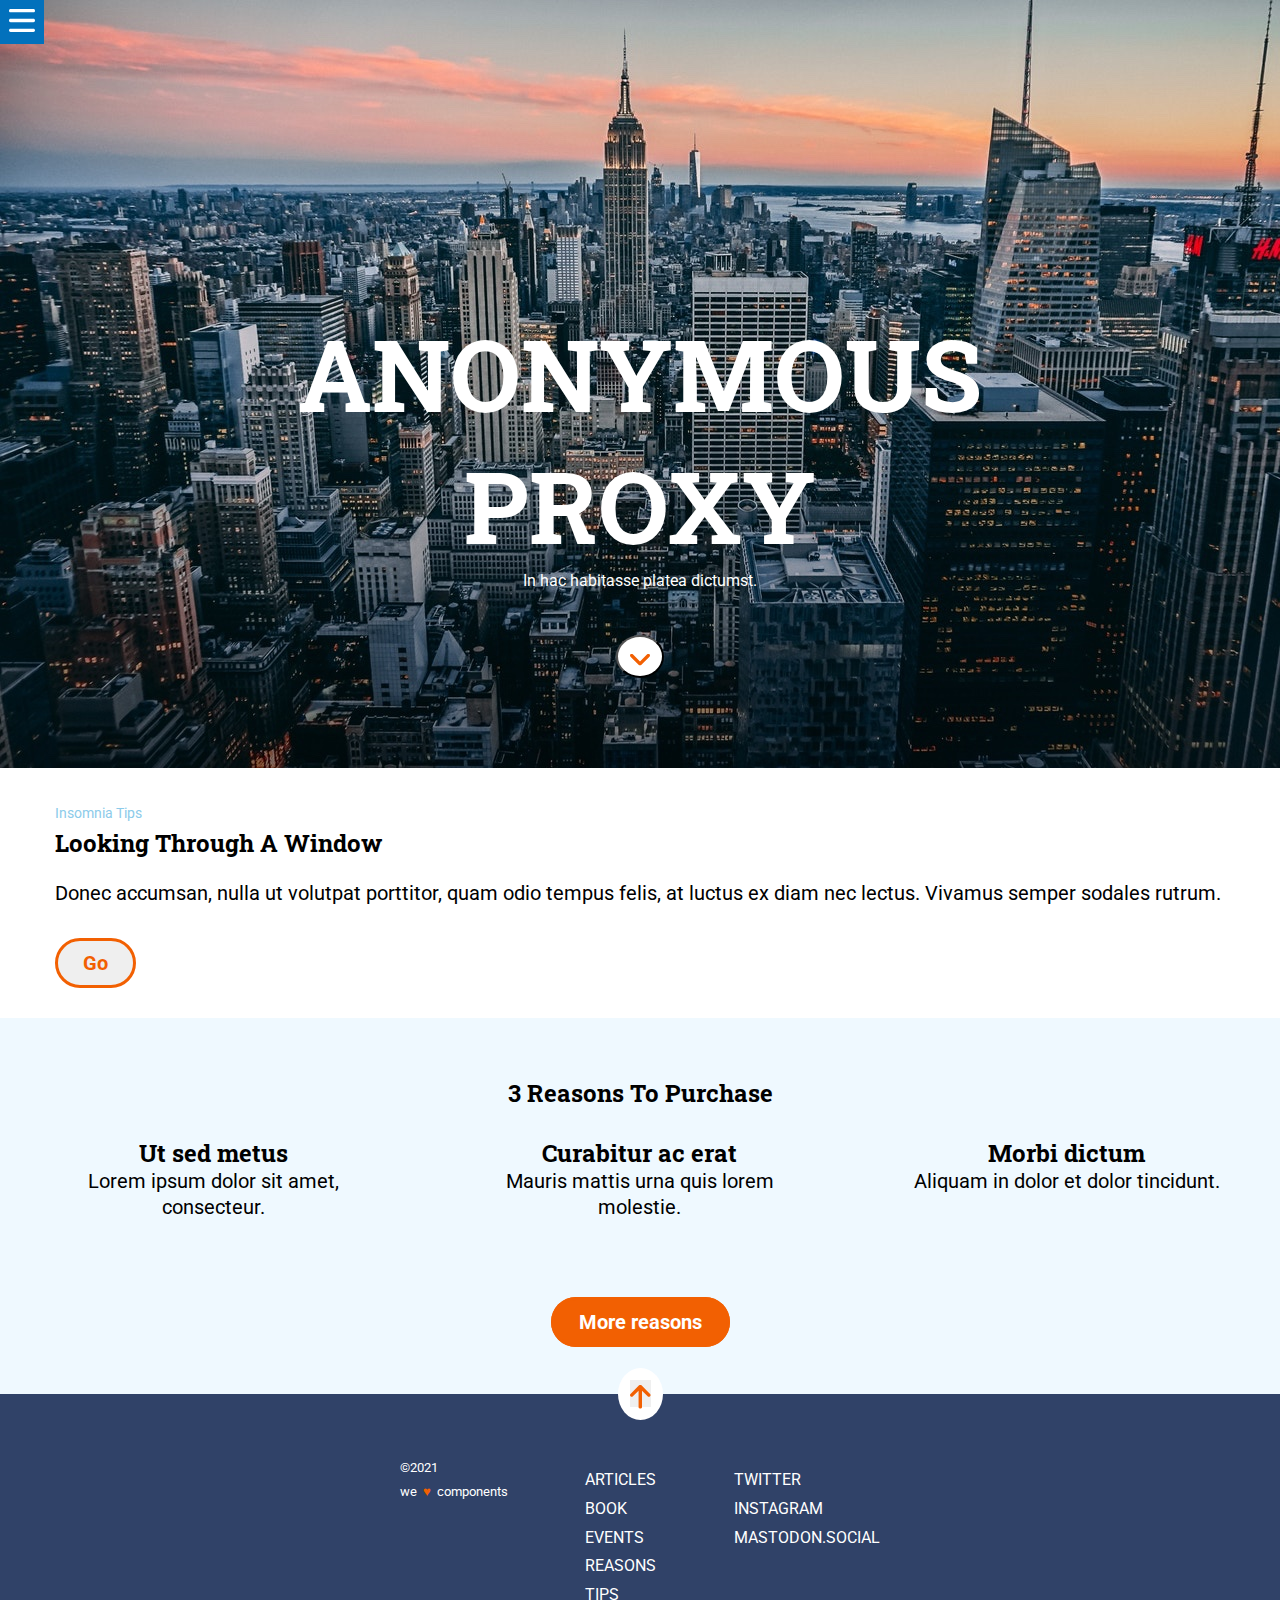
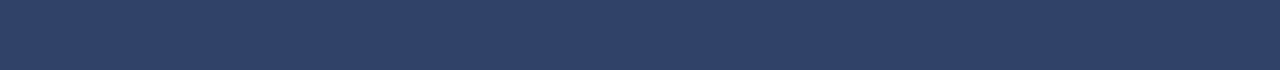
<file: docs/index.html>
<!DOCTYPE html>
<html lang="es">
  <head>
    <meta charset="UTF-8" />
    <meta name="viewport" content="width=device-width, initial-scale=1" />
    <title>Anonymous proxy</title>
    <link rel="preconnect" href="https://fonts.googleapis.com" />
    <link rel="preconnect" href="https://fonts.gstatic.com" crossorigin />
    <link
      href="https://fonts.googleapis.com/css2?family=Roboto+Slab:wght@700&family=Roboto:wght@400;500&display=swap"
      rel="stylesheet"
    />
    <link rel="stylesheet" href="./assets/css/main.css" />
  </head>

  <body>
    <header class="header">
        <a class="link">
          <button class="menu">
            <img src="./assets/images/ico-menu.svg" class="hamb" />
          </button>
        </a>
      </header>
    <main>
      <section class="cover">
        <h1 class="title">anonymous proxy</h1>
        <p class="cover-p">In hac habitasse platea dictumst.</p>
        <a class="link-purchase" href="index.html#purchase-h2">
          <button class="scroll">
            <img src="./assets/images/ico-scroll-down.svg" class="hero-button" />
          </button>
        </a>
      </section>
      <section class="windows-box">
        <div class="tips">
          <span class="tips-text">Insomnia Tips</span>
        </div>
        <h2 class="window">Looking Through A Window</h2>
        <p class="window-p">
          Donec accumsan, nulla ut volutpat porttitor, quam odio tempus felis, at
          luctus ex diam nec lectus. Vivamus semper sodales rutrum.
        </p>
        <button class="button-empty">Go</button>
      </section>
      <section class="purchase">
        <h2 class="purchase-h2" id="purchase-h2">3 Reasons To Purchase</h2>
        <div class="grid-container">
          <article class="article-class">
            <h3 class="purchase-title">Ut sed metus</h3>
            <p class="purchase-text">Lorem ipsum dolor sit amet, consecteur.</p>
          </article>
          <article class="article-class">
            <h3 class="purchase-title">Curabitur ac erat</h3>
            <p class="purchase-text">Mauris mattis urna quis lorem molestie.</p>
          </article>
          <article class="article-class">
            <h3 class="purchase-title">Morbi dictum</h3>
            <p class="purchase-text">Aliquam in dolor et dolor tincidunt.</p>
          </article>
        </div>
        <buttonc class="button-filled">More reasons</button>
      </section>
    </main>

    <footer class="footer">
      <a class="link-top" href="index.html#top">
        <button class="button-top">
          <img src="./assets/images/ico-arrow.svg" class="arrow-button" />
        </button>
      </a>
      <div class="footer-links">
        <ul class="site-map">
          <li class="site-map-item" >
            <a class="site-map-link"href="https://adalab.es" target="_blank">articles</a>
          </li>
          <li class="site-map-item" >
            <a class="site-map-link"href="https://adalab.es" target="_blank">book</a>
          </li>
          <li class="site-map-item">
            <a class="site-map-link" href="https://adalab.es" target="_blank">events</a>
          </li>
          <li class="site-map-item" >
            <a class="site-map-link"href="https://adalab.es" target="_blank">reasons</a>
          </li>
          <li class="site-map-item">
            <a class="site-map-link"href="https://adalab.es" target="_blank">tips</a>
          </li>
        </ul>
        <ul class="social-networks">
          <li class="social-networks-item">
            <a class="social-networks-link"href="https://adalab.es" target="_blank">twitter</a>
          </li>
          <li class="social-networks-item">
            <a class="social-networks-link" href="https://adalab.es" target="_blank">instagram</a>
          </li>
          <li class="social-networks-item" >
            <a class="social-networks-link"href="https://adalab.es" target="_blank">mastodon.social</a>
          </li>
        </ul>
        <aside class="extra-info">
          <small class="copyright">&copy2021</small>
          <small class="slogan">we<span class="heart">♥</span>components</small>
        </aside>
      </div>
    </footer>

  </body>
</html>
</file>
<file: docs/assets/css/main.css>
*{box-sizing:border-box;margin:0;padding:0;font-family:"Roboto",sans-serif}.cover{background-size:cover;height:768px;background-image:url("../images/cover.jpg");background-repeat:no-repeat;background-position:top;display:flex;flex-direction:column;justify-content:flex-end;align-items:center}.cover .title{color:#fff;text-align:center;text-transform:uppercase;font-size:42px;font-family:"Roboto Slab",sans-serif;font-weight:bold;font-stretch:normal;font-style:normal;line-height:55px;max-width:290px}@media (min-width: 768px){.cover .title{font-size:80px;line-height:106px;max-width:690px}}@media (min-width: 1268px){.cover .title{font-size:100px;line-height:132px}}.cover .cover-p{color:#fff;text-align:center;margin-bottom:45px}.cover .link-purchase{align-self:center;margin-bottom:90px}.cover .link-purchase .scroll{background-color:#fff;padding:12px;border-radius:55%}.cover .link-purchase .scroll .hero-button{transform:translateY(40%)}.windows-box{padding:0 0 30px 0}@media (min-width: 768px){.windows-box{padding:0 40px 30px}}.windows-box .tips{color:#8ccbea;font-size:14px;line-height:30px;margin:30px 0 0 15px}.windows-box .tips .tips-text{font-size:14px}.windows-box .window{font-family:"Roboto Slab",sans-serif;font-size:24px;font-weight:bold;font-stretch:normal;font-style:normal;line-height:1.25;margin:0 15px}.windows-box .window-p{font-size:20px;font-weight:normal;font-stretch:normal;font-style:normal;line-height:1.5;letter-spacing:normal;margin:0 15px 30px}@media (min-width: 768px){.windows-box .window-p{margin:20px 15px 30px}}.windows-box .button-empty{color:#f26002;margin:0 15px;padding:10px 25px;border-radius:25px;border:solid 3px #f26002;font-weight:bold;font-size:20px}.purchase{text-align:center;padding:30px 0 60px 0;background-color:#eff9ff}.purchase .purchase-h2{font-family:"Roboto Slab",sans-serif;font-size:24px;font-weight:bold;font-stretch:normal;font-style:normal;line-height:1.25;margin:30px 0 15px}.purchase .grid-container{display:grid;padding-bottom:50px}@media (max-width: 768px){.purchase .grid-container{grid-template-rows:1fr 1fr 1fr}}@media (min-width: 768px){.purchase .grid-container{grid-template-columns:1fr 1fr 1fr}}@media (max-width: 768px){.purchase .grid-container .article-class{margin:30px 140px}}.purchase .grid-container .article-class .purchase-title{margin:15px 0 0;font-family:"Roboto Slab",sans-serif;font-size:24px;font-weight:bold;font-stretch:normal;font-style:normal;line-height:1.25;letter-spacing:normal}.purchase .grid-container .article-class .purchase-text{font-size:20px;font-weight:normal;font-stretch:normal;font-style:normal;line-height:1.3;letter-spacing:normal}@media (min-width: 768px){.purchase .grid-container .article-class .purchase-text{margin:0 40px 40px}}.purchase .button-filled{color:#fff;background-color:#f26002;margin:30px 15px;padding:10px 25px;border-radius:25px;border:solid 3px #f26002;font-weight:bold;font-size:20px}.header{position:fixed}.menu{width:44px;height:44px;background-color:#0271bc;border:none}.hamb{width:32px;padding:3px}.footer{background-color:#304268;display:flex;flex-direction:column;justify-content:flex-end;padding-bottom:50px}.footer .link-top{align-self:center;margin-bottom:30px;padding:12px;border-radius:50%;background-color:#fff;transform:translateY(-50%)}@media (min-width: 768px){.footer .link-top{margin-bottom:10px}}.footer .link-top .button-top{border:none}.footer .link-top .button-top .arrow-button{transform:translateY(20%)}.footer .footer-links{display:flex;flex-direction:column;justify-content:flex-end}@media (min-width: 768px){.footer .footer-links{flex-direction:row;justify-content:space-between;margin:0 50px}}@media (min-width: 1280px){.footer .footer-links{margin:0 400px}}.footer .footer-links .site-map,.footer .footer-links .social-networks{text-align:center;padding:10px 0}@media (min-width: 768px){.footer .footer-links .site-map,.footer .footer-links .social-networks{order:1;text-align:left}}@media (min-width: 768px){.footer .footer-links .site-map .site-map-item,.footer .footer-links .site-map .social-networks-item,.footer .footer-links .social-networks .site-map-item,.footer .footer-links .social-networks .social-networks-item{list-style:none}}.footer .footer-links .site-map .site-map-item .site-map-link,.footer .footer-links .site-map .site-map-item .social-networks-link,.footer .footer-links .site-map .social-networks-item .site-map-link,.footer .footer-links .site-map .social-networks-item .social-networks-link,.footer .footer-links .social-networks .site-map-item .site-map-link,.footer .footer-links .social-networks .site-map-item .social-networks-link,.footer .footer-links .social-networks .social-networks-item .site-map-link,.footer .footer-links .social-networks .social-networks-item .social-networks-link{color:#fff;text-decoration:none;-webkit-text-emphasis:none;text-emphasis:none;text-transform:uppercase;line-height:1.8}.footer .extra-info{text-align:center}@media (min-width: 768px){.footer .extra-info{text-align:left}}.footer .extra-info .copyright,.footer .extra-info .slogan{display:block;color:#fff;line-height:1.8}.footer .extra-info .slogan .heart{color:#f26002;margin:6px}
</file>
